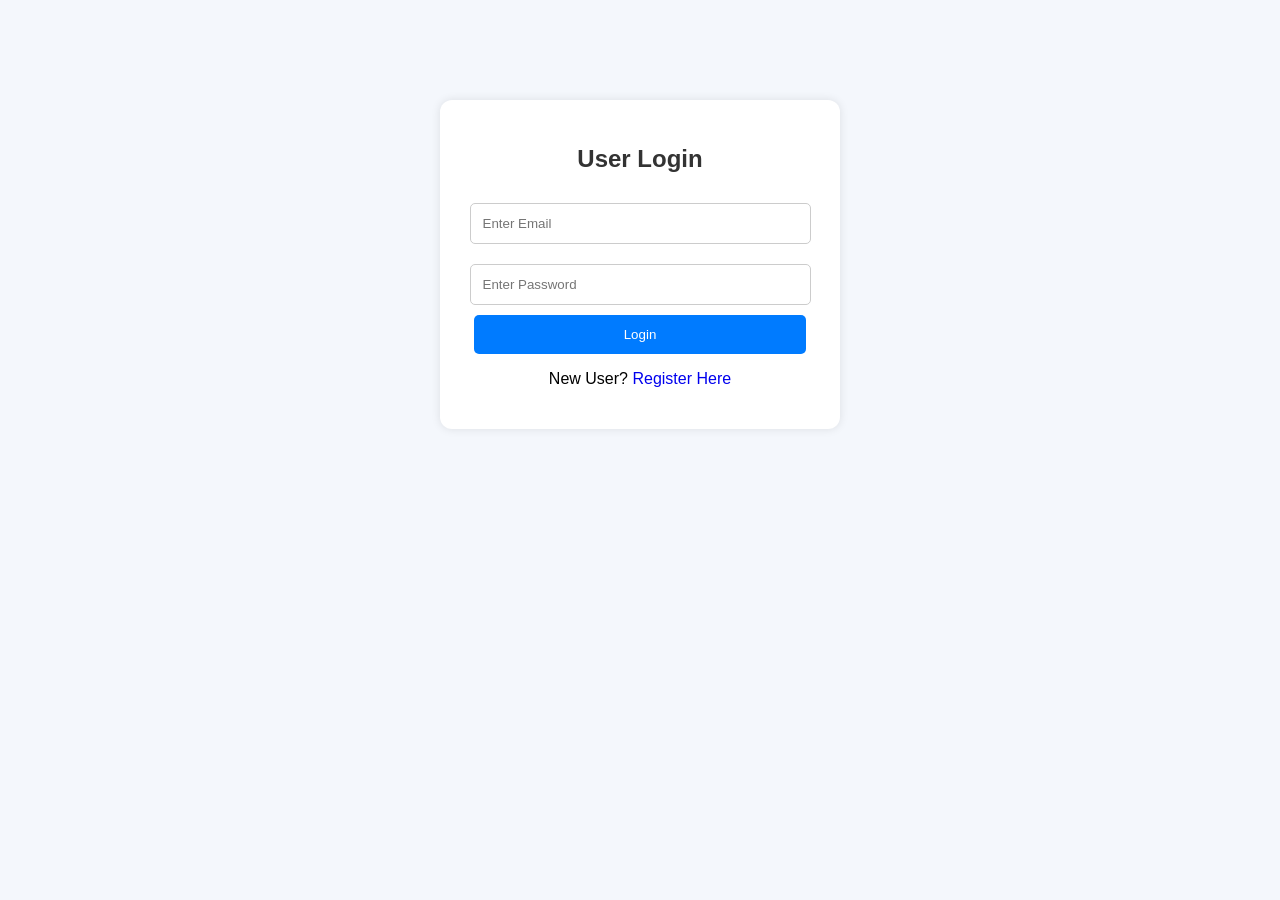
<file: index.html>
<!DOCTYPE html>
<html>
<head>
    <title>Login</title>
    <link rel="stylesheet" href="style.css">
</head>
<body>

<div class="container">

    <h2>User Login</h2>

    <input type="email" id="loginEmail" placeholder="Enter Email">

    <input type="password" id="loginPassword" placeholder="Enter Password">

    <button onclick="loginUser()">Login</button>

    <p>
        New User?
        <a href="register.html">Register Here</a>
    </p>

</div>

<script src="script.js"></script>

</body>
</html>
</file>
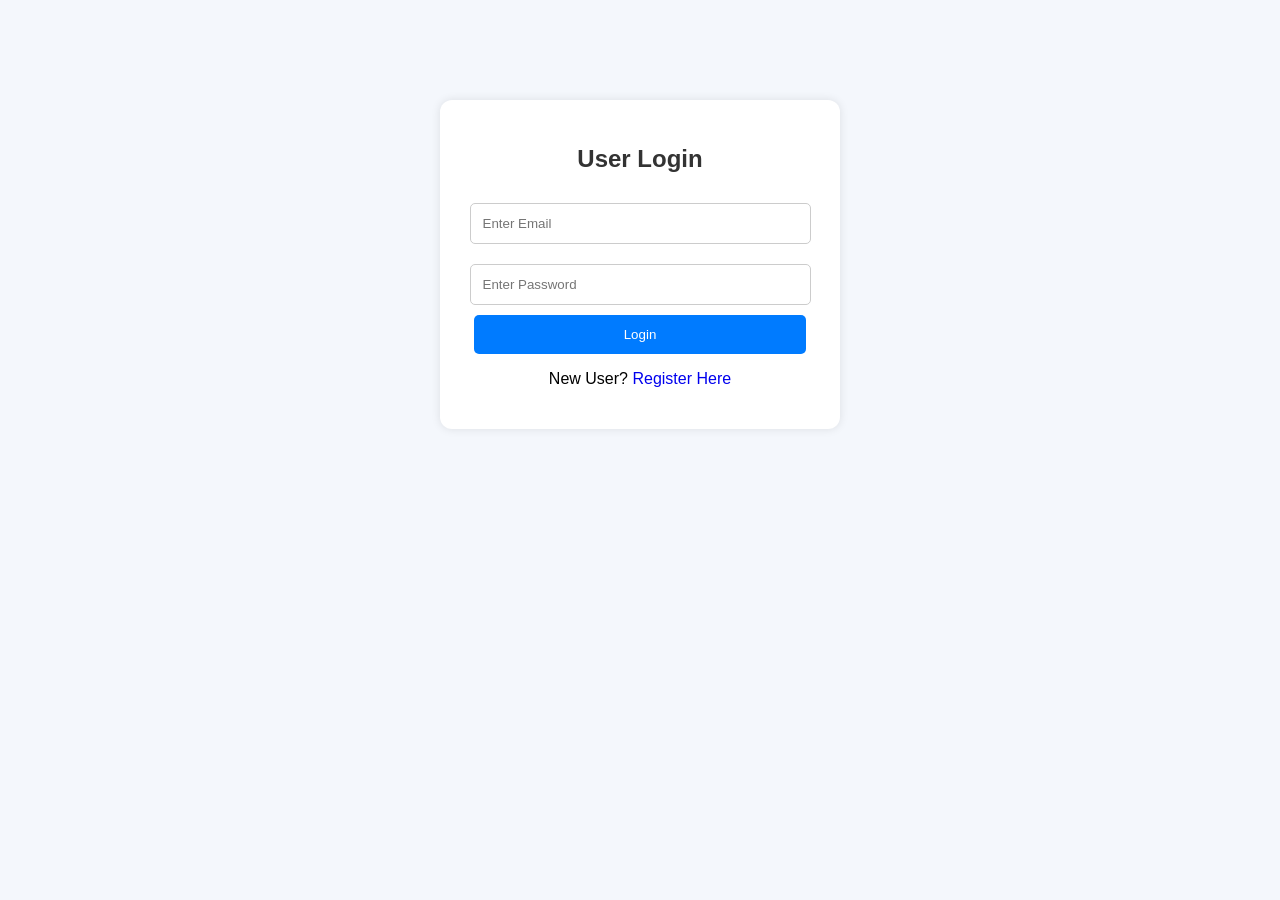
<file: dashboard.html>
<!DOCTYPE html>
<html>
<head>
    <title>Dashboard</title>
    <link rel="stylesheet" href="style.css">
</head>
<body>

<div class="container">

    <h1>Welcome User 🎉</h1>

    <p>Login Successful</p>

    <button onclick="logoutUser()">Logout</button>

</div>

<script>

if(localStorage.getItem("loggedIn") !== "true")
{
    window.location.href = "index.html";
}

function logoutUser()
{
    localStorage.removeItem("loggedIn");
    window.location.href = "index.html";
}

</script>

</body>
</html>
</file>
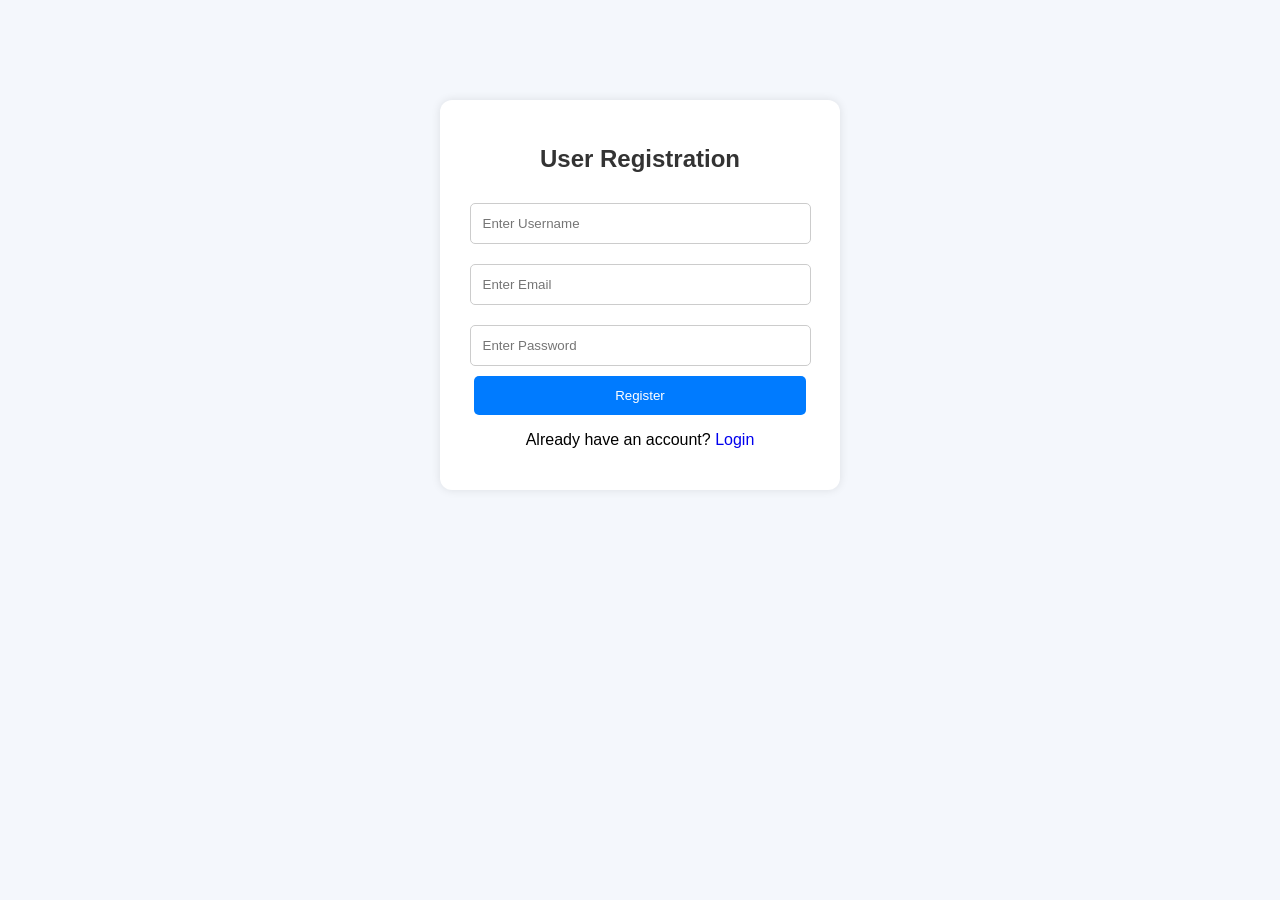
<file: register.html>
<!DOCTYPE html>
<html>
<head>
    <title>Register</title>
    <link rel="stylesheet" href="style.css">
</head>
<body>

<div class="container">

    <h2>User Registration</h2>

    <input type="text" id="username" placeholder="Enter Username">

    <input type="email" id="email" placeholder="Enter Email">

    <input type="password" id="password" placeholder="Enter Password">

    <button onclick="registerUser()">Register</button>

    <p>
        Already have an account?
        <a href="index.html">Login</a>
    </p>

</div>

<script src="script.js"></script>

</body>
</html>
</file>
<file: style.css>
body{
    font-family: Arial, sans-serif;
    background: #f4f7fc;
}

.container{
    width: 350px;
    margin: 100px auto;
    background: white;
    padding: 25px;
    border-radius: 12px;
    box-shadow: 0 0 10px rgba(0,0,0,0.1);
    text-align: center;
}

h1,h2{
    color:#333;
}

input{
    width: 90%;
    padding: 12px;
    margin: 10px 0;
    border:1px solid #ccc;
    border-radius: 5px;
}

button{
    width: 95%;
    padding: 12px;
    border:none;
    border-radius:5px;
    background:#007bff;
    color:white;
    cursor:pointer;
}

button:hover{
    background:#0056b3;
}

a{
    text-decoration:none;
}
</file>
